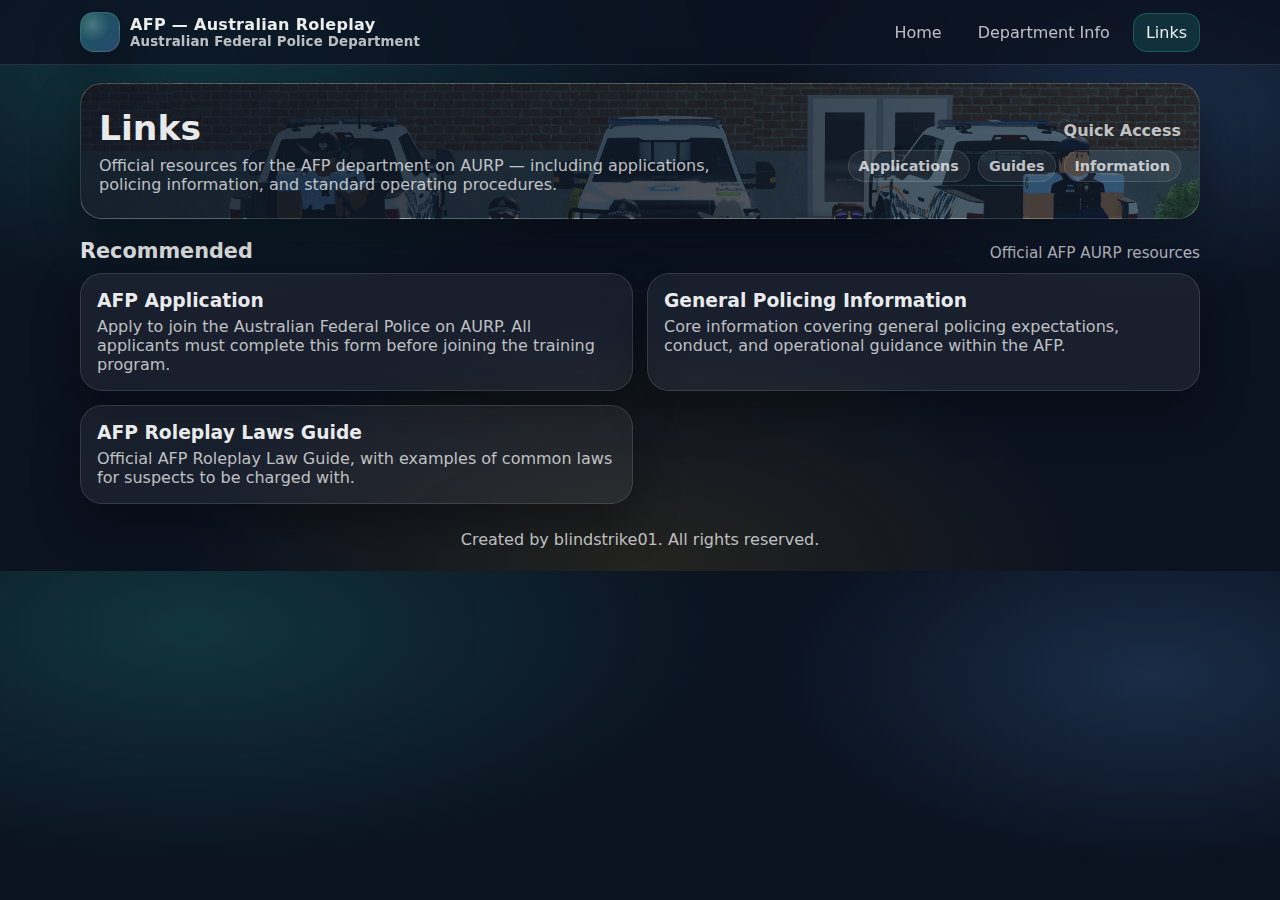
<file: contact.html>
<!doctype html>
<html lang="en">
<head>
  <meta charset="utf-8" />
  <meta name="viewport" content="width=device-width, initial-scale=1" />
  <title>AFP | Links</title>
  <meta name="description" content="Useful links for the AURP AFP department." />
  <link rel="stylesheet" href="css/style.css" />
</head>
<body>
  <a class="skip-link" href="#content">Skip to content</a>

  <header class="site-header">
    <div class="container header-row">
      <a class="brand" href="index.html">
        <span class="badge" aria-hidden="true"></span>
        <span>
          AFP — Australian Roleplay
          <small>Australian Federal Police Department</small>
        </span>
      </a>

      <nav class="nav" aria-label="Primary navigation">
        <a href="index.html">Home</a>
        <a href="about.html">Department Info</a>
        <a class="active" href="contact.html">Links</a>
      </nav>
    </div>
  </header>

  <main id="content" class="container">
    <!-- Links Banner (AFP11.webp) -->
    <section
      class="banner banner--photo"
      role="banner"
      data-parallax
      data-strength="0.25"
      style="background-image: url('images/AFP11.webp');"
    >
      <div class="banner-inner">
        <div>
          <h1>Links</h1>
          <p>
            Official resources for the AFP department on AURP — including applications,
            policing information, and standard operating procedures.
          </p>
        </div>
        <div class="banner-right">
          <div>Quick Access</div>
          <div class="chip-row">
            <span class="chip">Applications</span>
            <span class="chip">Guides</span>
            <span class="chip">Information</span>
          </div>
        </div>
      </div>
    </section>

    <!-- Links Section -->
    <section class="section">
      <div class="section-title">
        <h2>Recommended</h2>
        <span>Official AFP AURP resources</span>
      </div>

      <div class="grid two">

        <!-- Application Link -->
        <a
          class="link-card"
          href="https://melony.xyz/forms/7371863152352301056"
          target="_blank"
          rel="noopener"
        >
          <h3>AFP Application</h3>
          <p>
            Apply to join the Australian Federal Police on AURP.
            All applicants must complete this form before joining the training program.
          </p>
        </a>

        <!-- General Policing Info -->
        <a
          class="link-card"
          href="https://docs.google.com/document/u/0/d/1k3HER7HS5gn_qThuxkscUJmNVOSwKz6mC7M6aBQqO1c"
          target="_blank"
          rel="noopener"
        >
          <h3>General Policing Information</h3>
          <p>
            Core information covering general policing expectations,
            conduct, and operational guidance within the AFP.
          </p>
        </a>

        <!-- SOPs -->
        <a
          class="link-card"
          href="https://docs.google.com/document/d/13DNv5UBxonLqxq0wxoegti86gjA3ZUZgRgBU_abbbGo"
          target="_blank"
          rel="noopener"
        >
          <h3>AFP Roleplay Laws Guide</h3>
          <p>
            Official AFP Roleplay Law Guide, with examples of common laws for suspects to be charged with.
          </p>
        </a>

      </div>
    </section>

    <footer class="site-footer">
      Created by blindstrike01. All rights reserved.
    </footer>
  </main>

  <script src="js/main.js"></script>
</body>
</html>
</file>
<file: css/style.css>
/* =========================
   AFP ERLC - Base Styles
   ========================= */
* { box-sizing: border-box; }
html, body { margin: 0; padding: 0; }
img { max-width: 100%; display: block; }
a { color: inherit; }

:root{
  --bg: #0b1220;
  --border: rgba(255,255,255,0.12);
  --text: rgba(255,255,255,0.92);
  --muted: rgba(255,255,255,0.72);

  --accent: #2dd4bf;      /* teal */
  --accent-2: #60a5fa;    /* blue */
  --warn: #fbbf24;        /* amber */
  --shadow: 0 18px 45px rgba(0,0,0,0.35);

  --radius-lg: 22px;
}

body{
  font-family: system-ui, -apple-system, Segoe UI, Roboto, Arial, sans-serif;
  background:
    radial-gradient(900px 400px at 15% 10%, rgba(45,212,191,0.18), transparent 60%),
    radial-gradient(700px 350px at 90% 18%, rgba(96,165,250,0.18), transparent 55%),
    radial-gradient(850px 450px at 50% 100%, rgba(251,191,36,0.10), transparent 55%),
    var(--bg);
  color: var(--text);
}

.container{
  width: min(1120px, 92%);
  margin: 0 auto;
}

.skip-link{
  position: absolute;
  left: -999px;
  top: 0;
  background: #fff;
  color: #000;
  padding: 8px 10px;
  border-radius: 10px;
}
.skip-link:focus{ left: 10px; top: 10px; z-index: 999; }

/* =========================
   Header / Nav
   ========================= */
.site-header{
  position: sticky;
  top: 0;
  z-index: 50;
  backdrop-filter: blur(10px);
  background: rgba(11,18,32,0.75);
  border-bottom: 1px solid var(--border);
}

.header-row{
  display: flex;
  align-items: center;
  justify-content: space-between;
  gap: 14px;
  padding: 12px 0;
}

.brand{
  display: flex;
  align-items: center;
  gap: 10px;
  text-decoration: none;
  font-weight: 800;
  letter-spacing: 0.3px;
}

.badge{
  width: 40px;
  height: 40px;
  border-radius: 14px;
  border: 1px solid var(--border);
  background:
    radial-gradient(circle at 30% 30%, rgba(255,255,255,0.20), transparent 45%),
    linear-gradient(135deg, rgba(45,212,191,0.35), rgba(96,165,250,0.35));
  box-shadow: var(--shadow);
}

.brand small{
  display: block;
  font-weight: 600;
  color: var(--muted);
  letter-spacing: 0.2px;
}

.nav{
  display: flex;
  gap: 10px;
  flex-wrap: wrap;
  align-items: center;
}

.nav a{
  text-decoration: none;
  padding: 9px 12px;
  border-radius: 14px;
  border: 1px solid transparent;
  color: var(--muted);
  transition: 140ms ease;
}

.nav a:hover{
  color: var(--text);
  background: rgba(255,255,255,0.06);
  border-color: rgba(255,255,255,0.10);
}

.nav a.active{
  color: var(--text);
  background: rgba(45,212,191,0.14);
  border-color: rgba(45,212,191,0.25);
}

/* =========================
   Page Banner (with Parallax)
   ========================= */
.banner{
  margin-top: 18px;
  border: 1px solid var(--border);
  border-radius: var(--radius-lg);
  box-shadow: var(--shadow);
  overflow: hidden;
  position: relative;
}

/* Photo banner: background image + overlay */
.banner.banner--photo{
  /* background-image gets set inline per page */
  background-size: cover;
  background-repeat: no-repeat;
  background-position: center 50%;
}

/* dark overlay to keep text readable */
.banner.banner--photo::before{
  content: "";
  position: absolute;
  inset: 0;
  background: linear-gradient(
    to right,
    rgba(11,18,32,0.78),
    rgba(11,18,32,0.40)
  );
  pointer-events: none;
}

.banner-inner{
  position: relative; /* above overlay */
  padding: 24px 18px;
  display: grid;
  grid-template-columns: 1.2fr 0.8fr;
  gap: 16px;
  align-items: center;
}

.banner h1{
  margin: 0 0 8px;
  font-size: clamp(1.8rem, 2.7vw, 2.6rem);
}

.banner p{
  margin: 0;
  color: var(--muted);
  max-width: 70ch;
}

.banner-right{
  text-align: right;
  color: var(--muted);
  font-weight: 600;
}

.chip-row{
  display: flex;
  justify-content: flex-end;
  gap: 8px;
  flex-wrap: wrap;
  margin-top: 10px;
}

.chip{
  border: 1px solid var(--border);
  background: rgba(255,255,255,0.06);
  padding: 7px 10px;
  border-radius: 999px;
  font-size: 0.9rem;
}

/* =========================
   Sections / Cards
   ========================= */
.section{ margin: 20px 0; }

.section-title{
  display: flex;
  align-items: baseline;
  justify-content: space-between;
  gap: 10px;
  margin: 18px 0 10px;
}

.section-title h2{
  margin: 0;
  font-size: 1.3rem;
}

.section-title span{
  color: var(--muted);
  font-size: 0.95rem;
}

.grid{ display: grid; gap: 14px; }
.grid.two{ grid-template-columns: repeat(2, 1fr); }
.grid.three{ grid-template-columns: repeat(3, 1fr); }

.card{
  border: 1px solid var(--border);
  background: rgba(255,255,255,0.06);
  border-radius: var(--radius-lg);
  box-shadow: var(--shadow);
  padding: 16px;
}

.card p{ color: var(--muted); margin: 8px 0 0; }

.note{
  border-left: 4px solid rgba(45,212,191,0.55);
  padding: 10px 12px;
  background: rgba(45,212,191,0.08);
  border-radius: 14px;
  color: var(--muted);
}

/* =========================
   Carousel (No libs)
   ========================= */
.carousel{
  border: 1px solid var(--border);
  background: rgba(255,255,255,0.06);
  border-radius: var(--radius-lg);
  box-shadow: var(--shadow);
  overflow: hidden;
}

.carousel-top{
  padding: 14px 16px;
  display: flex;
  align-items: center;
  justify-content: space-between;
  gap: 12px;
  border-bottom: 1px solid var(--border);
  background: rgba(255,255,255,0.05);
}

.carousel-top h3{
  margin: 0;
  font-size: 1.05rem;
}

.carousel-controls{
  display: flex;
  gap: 8px;
  align-items: center;
}

.c-btn{
  border: 1px solid var(--border);
  background: rgba(255,255,255,0.07);
  color: var(--text);
  border-radius: 14px;
  padding: 8px 10px;
  cursor: pointer;
  transition: 140ms ease;
}

.c-btn:hover{
  background: rgba(255,255,255,0.11);
  transform: translateY(-1px);
}

.dots{
  display: flex;
  gap: 6px;
  align-items: center;
  padding-left: 6px;
}

.dot{
  width: 9px;
  height: 9px;
  border-radius: 999px;
  background: rgba(255,255,255,0.22);
  border: 1px solid rgba(255,255,255,0.16);
  cursor: pointer;
}
.dot.active{
  background: rgba(45,212,191,0.75);
  border-color: rgba(45,212,191,0.85);
}

.carousel-viewport{ position: relative; overflow: hidden; }

.carousel-track{
  display: flex;
  transition: transform 360ms ease;
  will-change: transform;
}

.slide{
  min-width: 100%;
  padding: 16px;
  display: grid;
  grid-template-columns: 1.1fr 0.9fr;
  gap: 14px;
  align-items: center;
}
.propaganda-caption{
  margin-top: 6px;
  font-size: 0.75rem;
  color: var(--muted);
  text-align: center;
}

.slide h4{ margin: 0 0 6px; font-size: 1.15rem; }
.slide p{ margin: 0; color: var(--muted); }

/* Real image display for slides */
.slide-media{
  width: 100%;
  aspect-ratio: 16 / 10;
  border-radius: 18px;
  overflow: hidden;
  border: 1px solid rgba(255,255,255,0.16);
  background: rgba(255,255,255,0.04);
}
/* Image-only carousel slides (Propaganda) */
.slide.image-only{
  grid-template-columns: 1fr;
}

/* Placeholder inside slide-media (for PSO/TRT) */
.media-placeholder{
  width: 100%;
  height: 100%;
  display: grid;
  place-items: center;
  color: rgba(255,255,255,0.70);
  font-weight: 700;
  letter-spacing: 0.2px;
  border: 1px dashed rgba(255,255,255,0.22);
  border-radius: 16px;
}

.slide-media img{
  width: 100%;
  height: 100%;
  object-fit: cover;
  object-position: center;
}

/* =========================
   Profiles
   ========================= */
.profile{
  display: grid;
  grid-template-columns: 64px 1fr;
  gap: 12px;
  align-items: center;
  border: 1px solid var(--border);
  background: rgba(255,255,255,0.06);
  border-radius: var(--radius-lg);
  padding: 12px;
  box-shadow: var(--shadow);
}

.avatar{
  width: 64px;
  height: 64px;
  border-radius: 18px;
  border: 1px dashed rgba(255,255,255,0.25);
  background: rgba(255,255,255,0.05);
  display: grid;
  place-items: center;
  color: rgba(255,255,255,0.6);
  font-weight: 800;
  letter-spacing: 0.3px;
}

.profile h3{ margin: 0; font-size: 1.05rem; }
.profile .meta{ margin-top: 4px; color: var(--muted); font-size: 0.95rem; }

/* =========================
   Links page
   ========================= */
.link-card{
  text-decoration: none;
  display: block;
  border: 1px solid var(--border);
  background: rgba(255,255,255,0.06);
  border-radius: var(--radius-lg);
  padding: 16px;
  box-shadow: var(--shadow);
  transition: 160ms ease;
}

.link-card:hover{
  transform: translateY(-2px);
  background: rgba(255,255,255,0.09);
}

.link-card h3{ margin: 0 0 6px; }
.link-card p{ margin: 0; color: var(--muted); }

/* =========================
   Footer
   ========================= */
.site-footer{
  margin: 26px 0 22px;
  color: var(--muted);
  text-align: center;
}

/* =========================
   Responsive
   ========================= */
@media (max-width: 900px){
  .banner-inner{ grid-template-columns: 1fr; text-align: left; }
  .banner-right{ text-align: left; }
  .chip-row{ justify-content: flex-start; }
  .slide{ grid-template-columns: 1fr; }
  .grid.two, .grid.three{ grid-template-columns: 1fr; }
}
</file>
